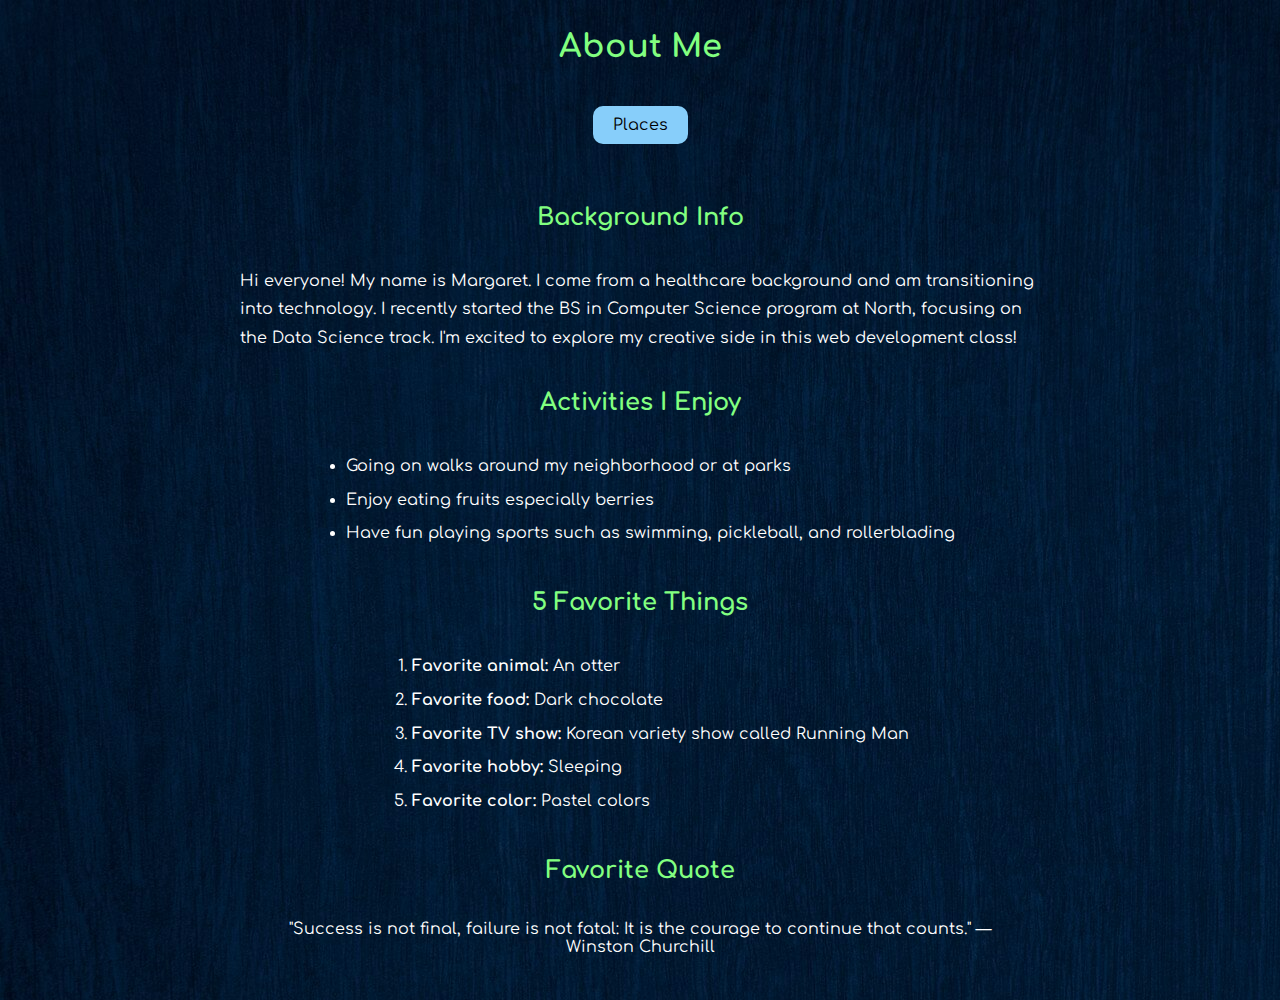
<file: about.html>
<!-- 
  Name: Margaret Keu
  Date: October 9, 2024
  This is the about.html page for my creative project 1 of web development work.
  It includes information about my background, activities, and favorite things.
-->

<!DOCTYPE html>
<html>
<head>
    <title>About Me</title>
    <meta charset="UTF-8">
    <meta name="description" content="A website with information about me.">
    <meta name="author" content="Margaret">
    <link rel="stylesheet" type="text/css" href="styles.css">
    <link rel="preconnect" href="https://fonts.googleapis.com">
    <link rel="preconnect" href="https://fonts.gstatic.com" crossorigin>
    <link href="https://fonts.googleapis.com/css2?family=Comfortaa:wght@300&display=swap" rel="stylesheet">
</head>
<body>
    <header>
        <h1>About Me</h1>
        <div class="navbar">
            <a href="places.html">Places</a>
        </div>
    </header>

    <section>
        <h2>Background Info</h2>
        <p>Hi everyone! My name is Margaret. I come from a 
            healthcare background and am transitioning into technology. I recently 
            started the BS in Computer Science program at North, focusing on the 
            Data Science track. I'm excited to explore my creative side in this 
            web development class!</p>

        <h2>Activities I Enjoy</h2>
        <ul>
            <li>Going on walks around my neighborhood or at parks</li>
            <li>Enjoy eating fruits especially berries</li>
            <li>Have fun playing sports such as swimming, pickleball, and rollerblading</li>
        </ul>

        <h2>5 Favorite Things</h2>
        <ol>
            <li><strong>Favorite animal:</strong> An otter</li>
            <li><strong>Favorite food:</strong> Dark chocolate</li>
            <li><strong>Favorite TV show:</strong> Korean variety show called Running Man</li>
            <li><strong>Favorite hobby:</strong> Sleeping</li>
            <li><strong>Favorite color:</strong> Pastel colors</li>
        </ol>
        <h2>Favorite Quote</h2>
        <blockquote>
            "Success is not final, failure is not fatal: It is the courage to continue that counts." — Winston Churchill
        </blockquote>
    </section>
</body>
</html>
</file>
<file: styles.css>
/*
  Name: Margaret Keu
  Date:  October 9, 2024
  This is the styles.css page for my creative project 1 of web development work.
  It is used by all pages in my portfolio to give the site a consistent
  look and feel.
*/

body {
    font-family: "Comfortaa", cursive;
    background-color: #1305aa;
    background-image: url("background image.jpg");
    display: flex; 
    flex-direction: column; 
    align-items: center;
    justify-content: center; 
    min-height: 100vh;
}

h1, h2 {
    text-align: center;
    color: #82ff80;
}

p {
    color: white;
    line-height: 1.8;
    text-align: left;
}

ul, ol {
    color: white;
    text-align: left;
    line-height: 1.8; 
}

ul {
    padding-left: 20px;
}

li {
    margin-bottom: 5px;
}

.navbar {
    text-align: center;
    background: transparent;
}

.navbar a {
    display: inline-block;
    margin: 20px;
    padding: 10px 20px;
    text-decoration: none;
    border-radius: 10px;
    background: lightskyblue;
    color: black;
    transition: 200ms ease;
}

.navbar a:hover {
    color: #82ff80;
    transform: scale(0.9);
}

/* Places Page */
article {
    display: flex;
    flex-direction: column;
    align-items: center;
    margin: auto;
    padding: 20px;
    max-width: 900px; 
    width: 100%;
}

article a, a:hover {
    color: white;
}

article a:hover {
    text-decoration: underline;
    color: #82ff80
}

.content {
    display: flex; 
    align-items: center;
    justify-content: flex-start;
    margin-bottom: 30px; 
    flex-wrap: wrap;
    max-width: 100%;
}

.content img {
    margin-right: 30px; 
    border: 4px solid gold;
    border-radius: 20px;
    max-width: 300px;
    height: auto; 
}

.content div {
    text-align: left; 
    max-width: 450px; 
}

.content > div > p {
    color: #ffcc00; 
    font-style: italic;
}

/* About Me Page */
section {
    max-width: 800px;
    margin: auto; 
    padding: 20px;
    display: flex;
    flex-direction: column; 
    align-items: center;
    text-align: center;
}


blockquote {
    text-align: center;
    color: white;
}
</file>
